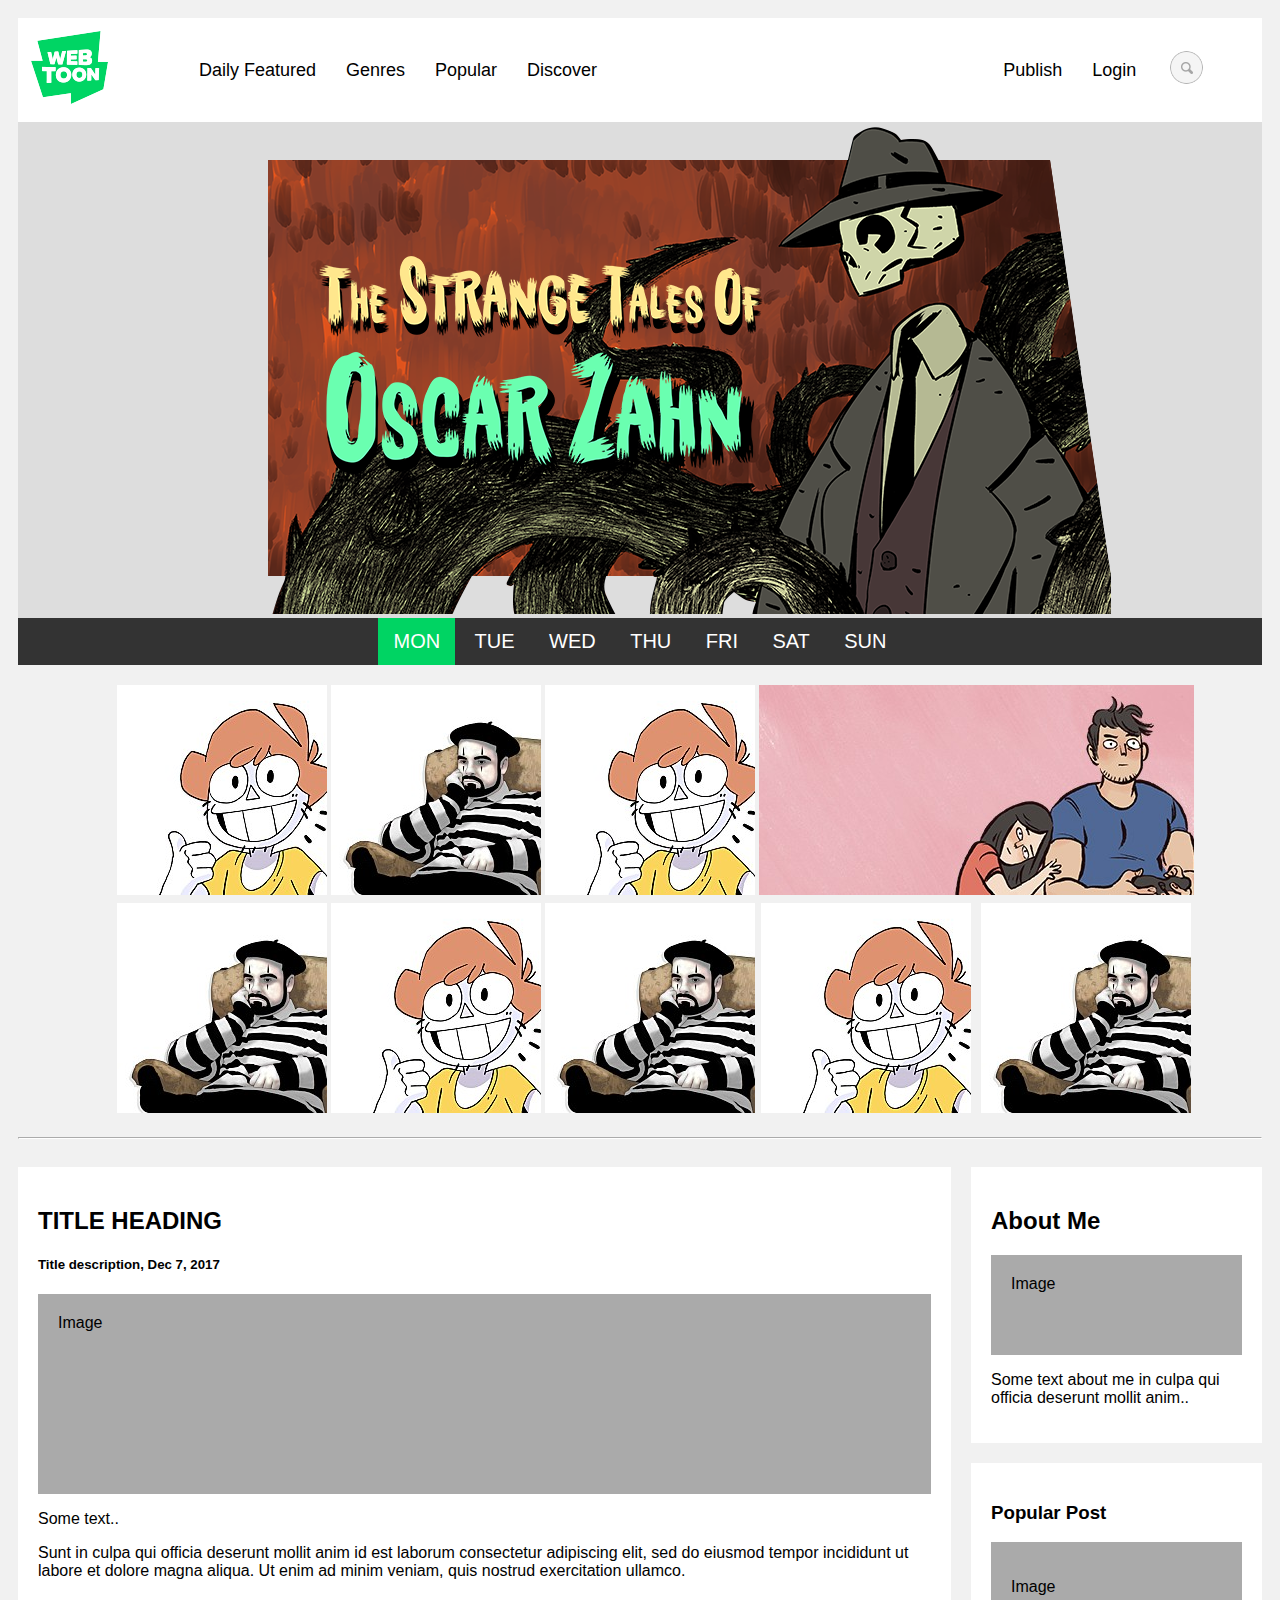
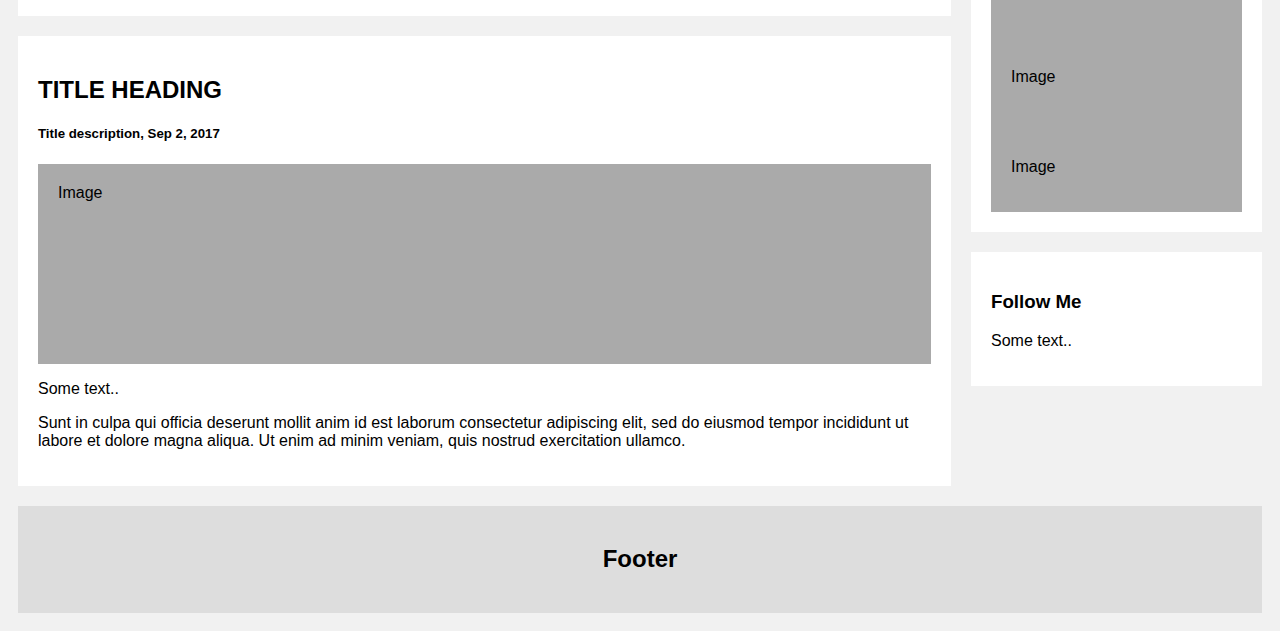
<file: docs/index.html>
<!DOCTYPE html>
<html>
<head>
<link rel='stylesheet' type='text/css' href='style.css'>
</head>
<body>

<div class="topnav">

  <table style="width: 100%;box-sizing: border-box;"><tr>
    <td><a href="#" class="image_link" style="float:left;padding:5px"><img src="images/small_logo.png" ß></a></td>
    <td>
      
      <a href="#"  style="float:left">Daily Featured</a>
      <a href="#"  style="float:left">Genres</a>
      <a href="#" style="float:left">Popular</a>
      <a href="#" style="float:left">Discover</a>
    </td>
    <td >
      <a href="#" style="float: right;">Login</a>
      <a href="#" style="float: right;">Publish</a>
    </td>
    <td><a href="#" class="image_link"><img src="images/search_icon.png" ></a></td>
  </tr>
  </table>

</div>

</div>
<div class="header">
  <!-- <h1>Featured Comic</h1>
  <p>Comic summary/description...</p> -->
  <img src = "images/main_slide1.png">
</div>

<div class="week_header">

  <a href="#" class="selected_week">MON</a>
  <a href="#">TUE</a>
  <a href="#">WED</a>
  <a href="#">THU</a>
  <a href="#">FRI</a>
  <a href="#">SAT</a>
  <a href="#">SUN</a>
</div>

<div class="content_header" id="dailycomics">
  <table style="margin-left:auto; 
    margin-right:auto;">
  <tr>
  <td><img src="images/daily1.jpg"></td>
  <td><img src="images/daily2.jpg"></td>
  <td><img src="images/daily1.jpg"></td>
  <td colspan="2"><img src="images/lcard1.jpg"></td>
  </tr>
  <tr>
  <td><img src="images/daily2.jpg"></td>
  <td><img src="images/daily1.jpg"></td>
  <td><img src="images/daily2.jpg"></td>
  <td><img src="images/daily1.jpg"></td>
  <td><img src="images/daily2.jpg"></td>
  </tr></table>
</div>

<hr style="border-color:white;height: 1px;background-color:white">

<div class="row">
  <div class="leftcolumn">
    <div class="card">
      <h2>TITLE HEADING</h2>
      <h5>Title description, Dec 7, 2017</h5>
      <div class="fakeimg" style="height:200px;">Image</div>
      <p>Some text..</p>
      <p>Sunt in culpa qui officia deserunt mollit anim id est laborum consectetur adipiscing elit, sed do eiusmod tempor incididunt ut labore et dolore magna aliqua. Ut enim ad minim veniam, quis nostrud exercitation ullamco.</p>
    </div>
    <div class="card">
      <h2>TITLE HEADING</h2>
      <h5>Title description, Sep 2, 2017</h5>
      <div class="fakeimg" style="height:200px;">Image</div>
      <p>Some text..</p>
      <p>Sunt in culpa qui officia deserunt mollit anim id est laborum consectetur adipiscing elit, sed do eiusmod tempor incididunt ut labore et dolore magna aliqua. Ut enim ad minim veniam, quis nostrud exercitation ullamco.</p>
    </div>
  </div>
  <div class="rightcolumn">
    <div class="card">
      <h2>About Me</h2>
      <div class="fakeimg" style="height:100px;">Image</div>
      <p>Some text about me in culpa qui officia deserunt mollit anim..</p>
    </div>
    <div class="card">
      <h3>Popular Post</h3>
      <div class="fakeimg"><p>Image</p></div>
      <div class="fakeimg"><p>Image</p></div>
      <div class="fakeimg"><p>Image</p></div>
    </div>
    <div class="card">
      <h3>Follow Me</h3>
      <p>Some text..</p>
    </div>
  </div>
</div>

<div class="footer">
  <h2>Footer</h2>
</div>

</body>
</html>
</file>
<file: docs/style.css>
* {
  box-sizing: border-box;
}

body {
  font-family: Arial;
  padding: 10px;
  background: #f1f1f1;
}

a {
  text-decoration: none;
}

.content_header {   
  width: 100%;
  margin:15px;
  padding:2px;

  display:block;
  text-align: center;
}

/* Header/Blog Title */
.header {
  text-align: center;
  background: #ddd;
}

.header h1 {
  font-size: 50px;
}


/* Style the top navigation bar */
.topnav {
  overflow: hidden;
  background-color: white;
}

/* Style the topnav links */
.topnav a {
  color: black;
  font-size: 18px;
  padding: 10px;
  margin:5px;

}

/* Change color on hover */
.topnav a:hover:not(.image_link) {
  background-color: #00d463;
  color: white;
}

/* Create two unequal columns that floats next to each other */
/* Left column */

.week_header {
  overflow: hidden;
  background-color: #333;

  padding: 12px;
  margin:0px;
  display:block;
  text-align: center;

}
.week_header a {
  font-size:20px;
  color: white;
  padding: 15px;
  margin:0px;
  border:0px;


}
.selected_week {
  background-color: #00d463;
}
.week_header a:hover:not(.selected_week)  {
  background-color: #f2f2f2;
  color: black;
}



.leftcolumn {   
  float: left;
  width: 75%;
}

/* Right column */
.rightcolumn {
  float: left;
  width: 25%;
  background-color: #f1f1f1;
  padding-left: 20px;
}

/* Fake image */
.fakeimg {
  background-color: #aaa;
  width: 100%;
  padding: 20px;
}

/* Add a card effect for articles */
.card {
  background-color: white;
  padding: 20px;
  margin-top: 20px;
}

/* Clear floats after the columns */
.row:after {
  content: "";
  display: table;
  clear: both;
}

/* Footer */
.footer {
  padding: 20px;
  text-align: center;
  background: #ddd;
  margin-top: 20px;
}


/* Responsive layout - when the screen is less than 800px wide, make the two columns stack on top of each other instead of next to each other */
@media screen and (max-width: 800px) {
  .leftcolumn, .rightcolumn {   
    width: 100%;
    padding: 0;
  }
}

/* Responsive layout - when the screen is less than 400px wide, make the navigation links stack on top of each other instead of next to each other */
@media screen and (max-width: 400px) {
  .topnav a {
    float: none;
    width: 100%;
  }
}

@media screen and (max-width: 400px) {

  .week_header a {
    box-sizing: border-box;
    display:block;
    padding:none;
    margin:none;
    border:none;
  }
@media screen and (max-width: 400px) {

  .content_header {
    height: 50px;
  }
}
</file>
